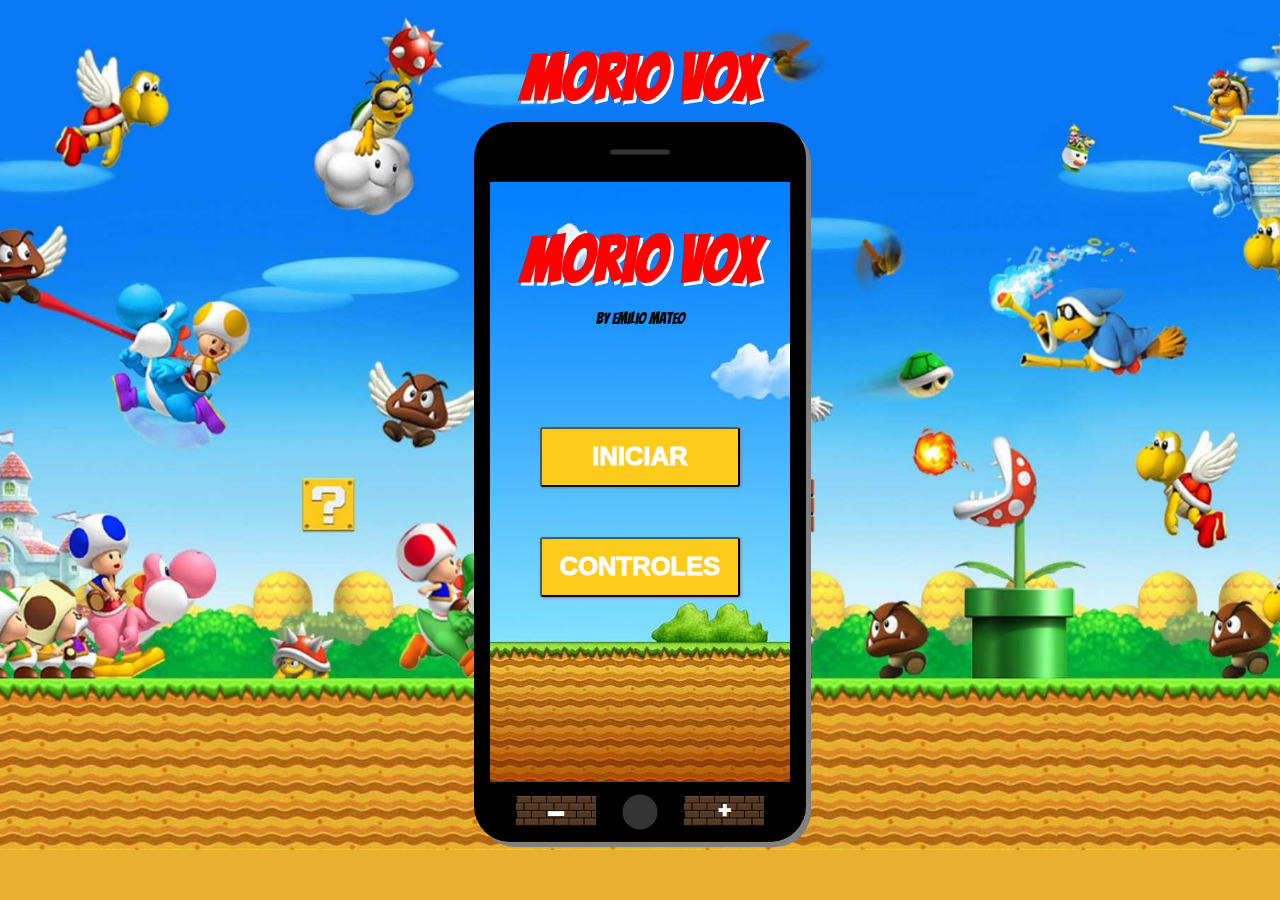
<file: dev_mario/index.html>
<!DOCTYPE html>
<html lang="es" >
	<head>
		 <meta charset="utf-8"/>
		 <link rel="stylesheet" href="./css/styles.css">
		 <link href="https://fonts.googleapis.com/css?family=Bangers" rel="stylesheet">
		 <script type="text/javascript" src="./js/mario.js">
		 </script>

		<title>Mario Bomba</title>
	</head>

	<!--Este código ha sido realizado por                  -->
	<body>
		<h1>Morio VOX</h1>
		<div class="smartphone">
		  <div class="content">
				<img src="./imgs/levelup.gif" id ="lvlup" alt="Level Up">
				<div id="menu">
					<h1>Morio VOX</h1>
					<p>By Emilio Mateo</p>
					<div class="botonesmenu">
						<input type="button" id="inicio" value="INICIAR">
						<input type="button" id="controles" onclick="abrircontroles()" value="CONTROLES">
					</div>
				</div>
				<div id="final">
					<img src="./imgs/mariogameover.gif" alt="GAME OVER">
					<div id="top">

						<h2>Puntos: <strong id="puntos"></strong></h2>
						<h3>TOP 5</h3>
						<table>
							<tr>
								<td>Nombre</td>
								<td>Puntos</td>
							</tr>
							<tr>
								<td>aaaaaa</td>
								<td>aaaaaa</td>
							</tr>
							<tr>
								<td>aaaaaa</td>
								<td>aaaaaa</td>
							</tr>
							<tr>
								<td>aaaaaa</td>
								<td>v</td>
							</tr>
							<tr>
								<td>aaaaaa</td>
								<td>aaaaaa</td>
							</tr>
							<tr>
								<td>aaaaaa</td>
								<td>aaaaaa</td>
							</tr>
						</table>

						<input type="text" id='nick' placeholder="Nombre">
						<input type="button" id='confirmarnick' value="OK">
					</div>

					<p>Pulsa 'R' para volver a jugar</p>
				</div>
				<div id="controlesbox">
					<input type="button" id="cerrar" value="x">
					<h2>CONTROLES</h2>

					<table>
							<thead>
								Movimientos
							</thead>
						<tr>
							<td>IZQUIERDA</td>
							<td>DERECHA</td>
						</tr>
						<tr>
							<td> <div class="tecla">&#8592;</div></td>
							<td><div class="tecla">&#8594;</div></td>
						</tr>
					</table>

					<p>El juego consigue en que MORIO BOX coja todas las cajas posibles y sin perder ninguna por que wario esta a la espera para comerse las cajas y hacerse mas fuerte</p>
				</div>

		    <canvas id="lienzo" width="300" height="600">

				</canvas>
				<input type="button" id="menosVolumen" value="▬">
				<input type="button" id="masVolumen" value="✚">
		  </div>
		</div>

	</body>

</html>
</file>
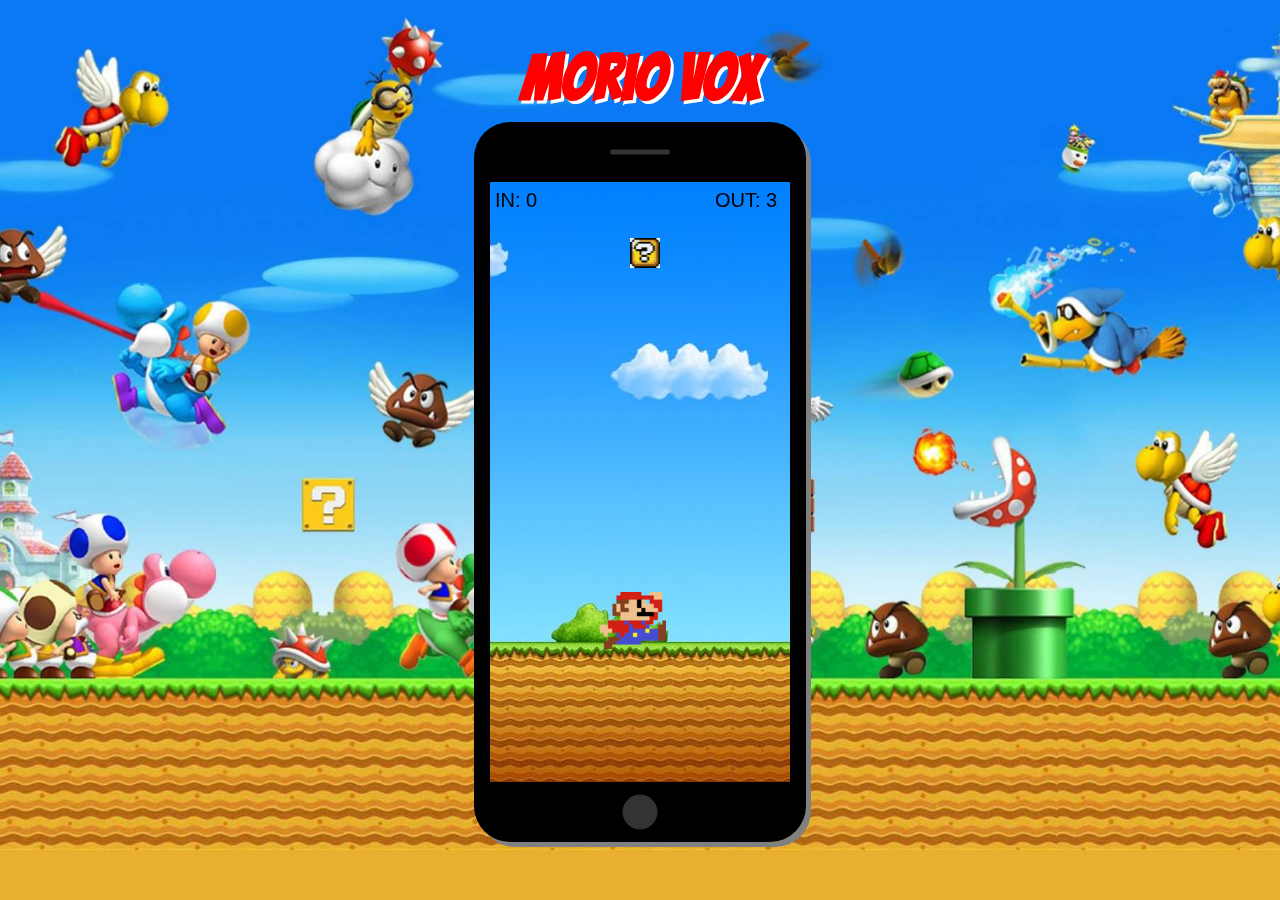
<file: versiones_mario/1.0/index.html>
<!DOCTYPE html>
<html lang="es" >
	<head>
		 <meta charset="utf-8"/>
		 <link rel="stylesheet" href="./css/styles.css">
		 <link href="https://fonts.googleapis.com/css?family=Bangers" rel="stylesheet">
		 <script type="text/javascript" src="./js/mario.js">

		 </script>

		<title>Mario Bomba</title>

<!--
		<script type="text/javascript">

		//Posiciones iniciales.
		var imagen1X = Math.random()*230;
		var imagen1Y = 0;
		var imagen2X = 110;
		var imagen2Y = 410;
		var combo = 0;
		var dins=0;
		var fora=3
		var velocidad=7;
		var activo=1;



		//Imagenes.
		var img1 = new Image;
		img1.src = "./imgs/box.png";
		var img2 = new Image;
		img2.src = "./imgs/mariod.png";
		var audio = new Audio('./media/turn.mp3');
		audio.play();
		var gameover = new Image;
		gameover.src = "./imgs/gameover.png";


		function comenzar(){

 			lienzo = document.getElementById('lienzo');
 			lienzo.style.background= "#f3f3f3 url('./imgs/fondo.jpg') no-repeat right top";
 			ctx = lienzo.getContext('2d');

 			//Llamar a la función cada 30 milisegundos.
 			//Recordar que 1000 milisegundos = 1 segundo
 			setInterval(mover, 100);
		}

		function mover(){

			if (activo==1){
			//muevo la imagen hacia la izquierda restando 5.
			imagen1Y = imagen1Y + velocidad;

			if (imagen1X>imagen2X){ imagen1X = imagen1X + Math.random()*2;}
			else
			{imagen1X = imagen1X - Math.random()*2;}
			}
			if (imagen1X > 270){
				imagen1X = imagen1X - Math.random()*2;
			}
			if(imagen1X < 10){
				imagen1X = imagen1X + Math.random()*2;
			}

		 	// ACIERTO   -   IN
		 	if   (
				(Math.abs(imagen1X-imagen2X)<35) &&
				(Math.abs(imagen1Y-imagen2Y)<35)
			      )
			{
			// TO DO LIST
			//incremento velocidad
			console.log(velocidad);
				if (combo == 3 && velocidad <= 22){
					console.log("LVL 1");
				velocidad++;
				combo=0;
				var audio = new Audio('./media/nsmbwiiHurryUp.wav');
				audio.play();
			} else if (combo == 5 && velocidad <= 25) {
				velocidad++;
				combo=0;
				var audio = new Audio('./media/nsmbwiiHurryUp.wav');
				audio.play();
			} else if (combo == 10) {
				velocidad++;
				var audio = new Audio('./media/nsmbwiiHurryUp.wav');
				audio.play();
			}

			// sumar un punto
			dins++;
			combo++;


			// reposicionar a david
			reposicionar_david()
			var audio = new Audio('./media/nsmbwiiCoin.wav');
			audio.play();

			}


			if (imagen1Y >=550)  // David ha caído fuera de la cesta
			{
				fora--;
				if (fora==0)
				{

				//Borro todo lo que haya en nuestro lienzo
		 		ctx.clearRect(0,0,lienzo.width,lienzo.height);
				var audio = new Audio('./media/mariodead.mp3')
				audio.play();
				ctx.font = "20px Arial";
				ctx.fillText("GAME OVER",90,150);
				ctx.fillText("Pulsa 'R' para reiniciar",60,170);
				ctx.drawImage(gameover,110,190);
				activo=0;





				}
				// reposicionar a david
				reposicionar_david()
				var audio = new Audio('./media/smw_break_block.wav');
				audio.play();

			}

		 	if (imagen2X <= 0){imagen2X = 0;}
			if (imagen2X >= 240){imagen2X = 240;}

		 	if (activo==1)
			{
			 	//Borro todo lo que haya en nuestro lienzo
			 	ctx.clearRect(0,0,lienzo.width,lienzo.height);

	 			//Dibujo las imágenes en la nueva posición
				ctx.drawImage(img1, imagen1X, imagen1Y);
				ctx.drawImage(img2, imagen2X, imagen2Y);
				ctx.font = "20px Arial";
				ctx.fillText("IN: "+dins,5,25);
				ctx.fillText("OUT: "+fora,225,25);
			}

		}

		function reposicionar_david()
		{
			imagen1X = Math.random()*230;
			imagen1Y = 0;

		}


		document.onkeydown = function (event) {
			var teclaC;

			if ( event == null ) {
				teclaC = window.event.keyCode;
			}
			else {
				teclaC = event.keyCode;
			}

			switch (teclaC) {
				case 39:imagen2X = imagen2X + 10;
				img2.src = "./imgs/mariod.png";
					break;
				case 37:imagen2X = imagen2X - 10;
				img2.src = "./imgs/marioi.png";
					break;
				case 82:
				case 114:
					dins=0;
					fora=3
					velocidad=7;
					activo=1;

					break;
				//case 38:imagen2Y = imagen2Y - 5;
				//	break;
				//case 40:imagen2Y = imagen2Y + 5;
				//	break;
				default:
			}
		}
--!>


		</script>

	</head>

	<!--Este código ha sido realizado por                  -->
	<body onload="comenzar()">
		<h1>Morio VOX</h1>
		<div class="smartphone">
		  <div class="content">
		    <canvas id="lienzo" width="300" height="600"></canvas>
		  </div>
		</div>

	</body>

</html>
</file>
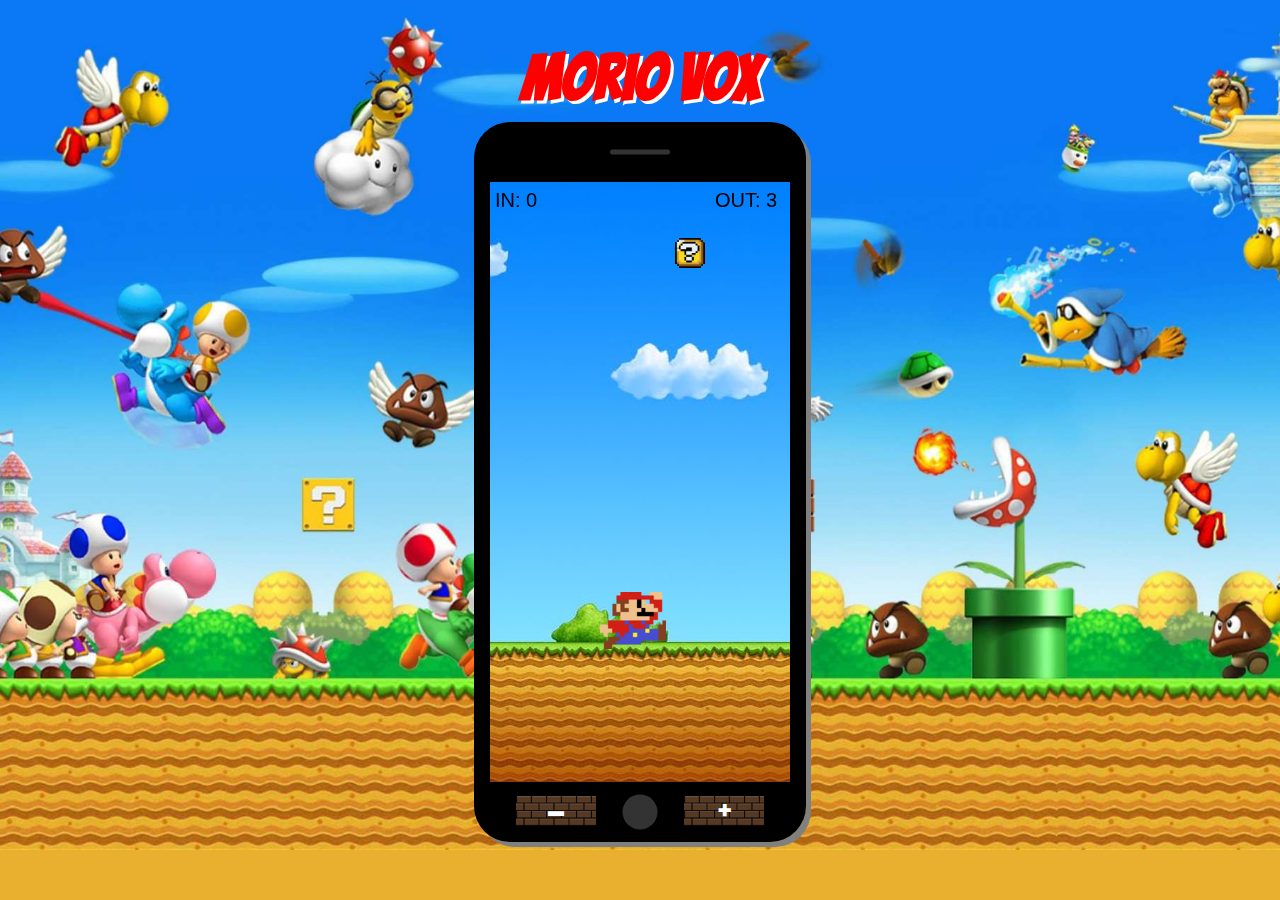
<file: versiones_mario/2.0/index.html>
<!DOCTYPE html>
<html lang="es" >
	<head>
		 <meta charset="utf-8"/>
		 <link rel="stylesheet" href="./css/styles.css">
		 <link href="https://fonts.googleapis.com/css?family=Bangers" rel="stylesheet">
		 <script type="text/javascript" src="./js/mario.js">
		 </script>

		<title>Mario Bomba</title>
	</head>

	<!--Este código ha sido realizado por                  -->
	<body onload="comenzar()">
		<h1>Morio VOX</h1>
		<div class="smartphone">
		  <div class="content">
		    <canvas id="lienzo" width="300" height="600"></canvas>
				<input type="button" id="menosVolumen" value="▬">
				<input type="button" id="masVolumen" value="✚">
		  </div>
		</div>

	</body>

</html>
</file>
<file: dev_mario/css/styles.css>
#menu p{
  font-family: 'Bangers';
}
body{
  background-image: url('../imgs/background.jpg');
  background-size: cover;
  background-repeat: no-repeat;
  background-color: #e9b02f;
}
h1{
  font-family: 'Bangers', cursive;
  color: red;
  text-align: center;
  font-size: 4em;
	text-shadow: 3px 3px 0px #FFFFFF;
  margin-bottom: 10px;
}

.smartphone {
  position: relative;
  width: 300px;
  height: 600px;
  margin: auto;
  border: 16px black solid;
  border-top-width: 60px;
  border-bottom-width: 60px;
  border-radius: 36px;
  box-shadow: 5px 5px 0px gray;
  borde
}

/* The horizontal line on the top of the device */
.smartphone:before {
  content: '';
  display: block;
  width: 60px;
  height: 5px;
  position: absolute;
  top: -30px;
  left: 50%;
  transform: translate(-50%, -50%);
  background: #333;
  border-radius: 10px;
}

/* The circle on the bottom of the device */
.smartphone:after {
  content: '';
  display: block;
  width: 35px;
  height: 35px;
  position: absolute;
  left: 50%;
  bottom: -65px;
  transform: translate(-50%, -50%);
  background: #333;
  border-radius: 50%;
}

/* The screen (or content) of the device */
.smartphone .content {
  width: 300px;
  height: 600px;
  background: white;
}





#menosVolumen{
  height: 30px;
  width: 80px;
  float: left;
  position: relative;
  left: 26px;
  top: 10px;
  background-image: url(../imgs/texturaboton.png);
  background-size: contain;
  border: 0px black solid;
  font-size: 1em;
  color: white;
  font-weight: bolder;
}
#masVolumen{
  height: 30px;
  width: 80px;
  float: right;
  position: relative;
  right: 26px;
  top: 10px;
  background-image: url(../imgs/texturaboton.png);
  background-size: contain;
  border: 0px black solid;
  font-size: 1em;
  color: white;
  font-weight: bolder;
}

#menu{
    position: absolute;
    height: 600px;
    width: 300px;
    background-image: url('../imgs/fondo.jpg');
    visibility: visible;
    text-align: center;
}
.botonesmenu{
margin-top: 50px;
}
.botonesmenu > input{
  width: 200px;
  height: 60px;
  margin-top: 50px;
  background-color: #fdcb1c;
  border-radius: 3px;
  box-shadow: 1px 1px 3px #888888;
  text-transform: uppercase;
  font-weight: 1000;
  font-size: 1.6em;
  color: white;
}
#final{
    position: absolute;
    height: 600px;
    width: 300px;
    background-image: url('../imgs/fondo.jpg');
    visibility: hidden;
    text-align: center;
    opacity: 0;
}
#final > img {
  opacity: 1;
  width: 80%;
}
#final > p{
  text-align: center;
  font-size: 25px;
  font-family: 'Bangers';
  position: absolute;
  float: left;
  bottom:2px;
  left: 25px;
}

#top{
  margin: 10px auto 5px auto;
  width: 80%;
  font-family: 'Bangers';
  text-align: center;
  border: 2px #fdcb1c solid;
  border-radius: 10px;
  background-color: #fdcb1c;
}
#top > h2{
  font-size: 25px;
  margin-bottom: 5px;
  font-stretch: expanded;
}
#top > h3{
  font-size: 20px;
  font-stretch: expanded;
  margin-top: 5px;
}

#top>table{
  border: 2px black solid;
  margin: 5px auto 10px auto;
  padding: 0;
  width: 80%;
}

#top>table tr:nth-child(1) td {
  border-bottom: 2px solid black;
  padding: 0px;
}

#nick{
  background-color: #fdcb1c;
  border: 3px solid #e9b02f;
  border-radius: 10px 0px 0px 10px;
  margin: 0px 0px 20px 10px;
  width: 80px;
  padding: 10px;
  text-align: center;
  font-family: 'Bangers';
  font-size: 20px;

}

#confirmarnick{
  background-color: #fdcb1c;
  border: 3px solid #e9b02f;
  border-radius: 0px 10px 10px 0px;
  margin: 0px 0px 0px -6px;
  padding: 10px;
  background-color: #00ae34;
  font-family: 'Bangers';
  font-size: 20px;
}
#lvlup{
  position: absolute;
  z-index: 1;
  float: left;
  opacity: 0;
  bottom: 10px;
  left: 50px;
  width: 200px;
}

#controlesbox{
  visibility: hidden;
  position: absolute;
  z-index: 1;
  float: left;
  top: 150px;
  background-color: #1d7b21d1;
  margin: 0 5px 0 5px;
  border-radius: 15px;
  padding: 20px;
  font-family: 'Bangers';
  text-align: center;
  color: white;
  font-size: 24px;
  border: 5px solid #226621;
}
#controlesbox h2{
  margin-top: 0px;
  margin-bottom: 5px;
  color: red;
}
#controlesbox table{
  margin: 3px auto 3px auto;
}
#controlesbox p{
  margin: 2px auto 5px auto;
}

.tecla{
  width: 35px;
  background-color: black;
  font-size: 30px;
  font-weight: bold;
  padding: 15px;
  margin: 15px;

}
#cerrar{
  color: red;
  background-color: rgba(0,0,0,0);
  border: none;
  font-size: 30px;
  font-weight: bold;
  position: absolute;
  float: right;
  right: 10px;
  top: 0px;
}
</file>
<file: versiones_mario/1.0/css/styles.css>
body{
  background-image: url('../imgs/background.jpg');
  background-size: cover;
  background-repeat: no-repeat;
  background-color: #e9b02f;
}
h1{
  font-family: 'Bangers', cursive;
  color: red;
  text-align: center;
  font-size: 4em;
	text-shadow: 3px 3px 0px #FFFFFF;
  margin-bottom: 10px;
}

.smartphone {
  position: relative;
  width: 300px;
  height: 600px;
  margin: auto;
  border: 16px black solid;
  border-top-width: 60px;
  border-bottom-width: 60px;
  border-radius: 36px;
  box-shadow: 5px 5px 0px gray;
}

/* The horizontal line on the top of the device */
.smartphone:before {
  content: '';
  display: block;
  width: 60px;
  height: 5px;
  position: absolute;
  top: -30px;
  left: 50%;
  transform: translate(-50%, -50%);
  background: #333;
  border-radius: 10px;
}

/* The circle on the bottom of the device */
.smartphone:after {
  content: '';
  display: block;
  width: 35px;
  height: 35px;
  position: absolute;
  left: 50%;
  bottom: -65px;
  transform: translate(-50%, -50%);
  background: #333;
  border-radius: 50%;
}

/* The screen (or content) of the device */
.smartphone .content {
  width: 300px;
  height: 600px;
  background: white;
}
</file>
<file: versiones_mario/2.0/css/styles.css>
body{
  background-image: url('../imgs/background.jpg');
  background-size: cover;
  background-repeat: no-repeat;
  background-color: #e9b02f;
}
h1{
  font-family: 'Bangers', cursive;
  color: red;
  text-align: center;
  font-size: 4em;
	text-shadow: 3px 3px 0px #FFFFFF;
  margin-bottom: 10px;
}

.smartphone {
  position: relative;
  width: 300px;
  height: 600px;
  margin: auto;
  border: 16px black solid;
  border-top-width: 60px;
  border-bottom-width: 60px;
  border-radius: 36px;
  box-shadow: 5px 5px 0px gray;
  borde
}

/* The horizontal line on the top of the device */
.smartphone:before {
  content: '';
  display: block;
  width: 60px;
  height: 5px;
  position: absolute;
  top: -30px;
  left: 50%;
  transform: translate(-50%, -50%);
  background: #333;
  border-radius: 10px;
}

/* The circle on the bottom of the device */
.smartphone:after {
  content: '';
  display: block;
  width: 35px;
  height: 35px;
  position: absolute;
  left: 50%;
  bottom: -65px;
  transform: translate(-50%, -50%);
  background: #333;
  border-radius: 50%;
}

/* The screen (or content) of the device */
.smartphone .content {
  width: 300px;
  height: 600px;
  background: white;
}





#menosVolumen{
  height: 30px;
  width: 80px;
  float: left;
  position: relative;
  left: 26px;
  top: 10px;
  background-image: url(../imgs/texturaboton.png);
  background-size: contain;
  border: 0px black solid;
  font-size: 1em;
  color: white;
  font-weight: bolder;
}
#masVolumen{
  height: 30px;
  width: 80px;
  float: right;
  position: relative;
  right: 26px;
  top: 10px;
  background-image: url(../imgs/texturaboton.png);
  background-size: contain;
  border: 0px black solid;
  font-size: 1em;
  color: white;
  font-weight: bolder;
}
</file>
